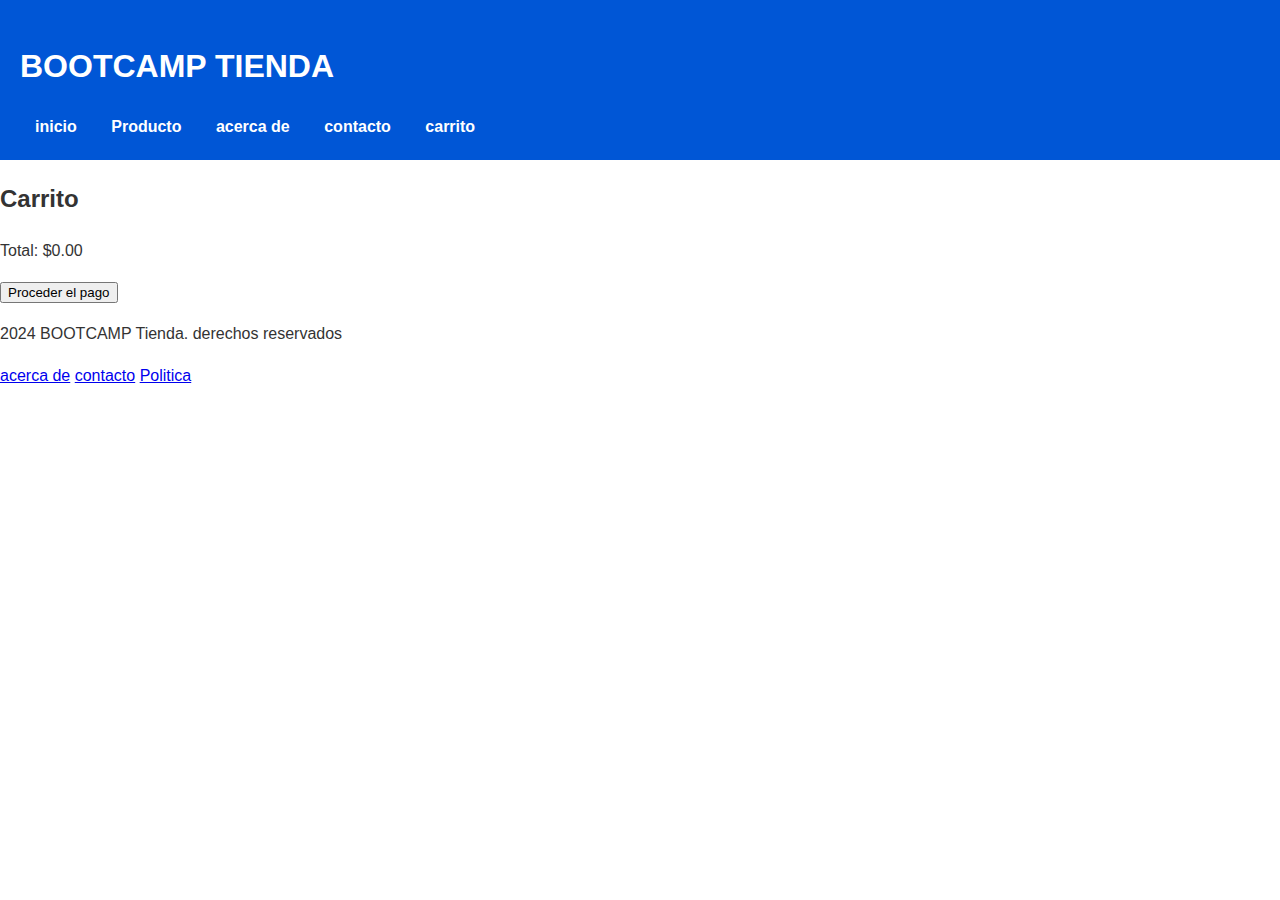
<file: carrito.html>
<!DOCTYPE html>
<html lang="UFT-8">
<head>
    <meta charset="UFT-8">
    <meta name="viewport" content="width=device-width, inicial-scale=1.0">
    <title>Carrito</title>
    <link rel="stylesheet" href="./assets/css/styles.css">
</head>
<body>
    <header class="header">
        <div class="header-content">
            <h1>BOOTCAMP TIENDA</h1>
                <nav>
                    <a href="index.html">inicio</a>
                    <a href="productos.html">Producto</a>
                    <a href="acercade.html">acerca de</a>
                    <a href="contacto.html">contacto</a>
                    <a href="carrito.html">carrito</a>    
                </nav>
         </div>
      </header>
        <section class="cart">
            <h2>Carrito</h2>
            <div class="cart-items">

            </div>
            <p class="total">Total: $<span id="cart-total">0.00</span> </p>
            <button class="btn proceed-to-checkout">Proceder el pago</button>
        </section>
   
        <footer class="footer">
            <p>2024 BOOTCAMP Tienda. derechos reservados</p>
         <div class="footer-links">
            <a href="acerca.html"> acerca de</a>
            <a href="contacto"> contacto</a>
            <a href="politica"> Politica</a>
         </div>
            </footer>
   
<script src = "./assets/js/script.js"></script>

</body>
</html>
</file>
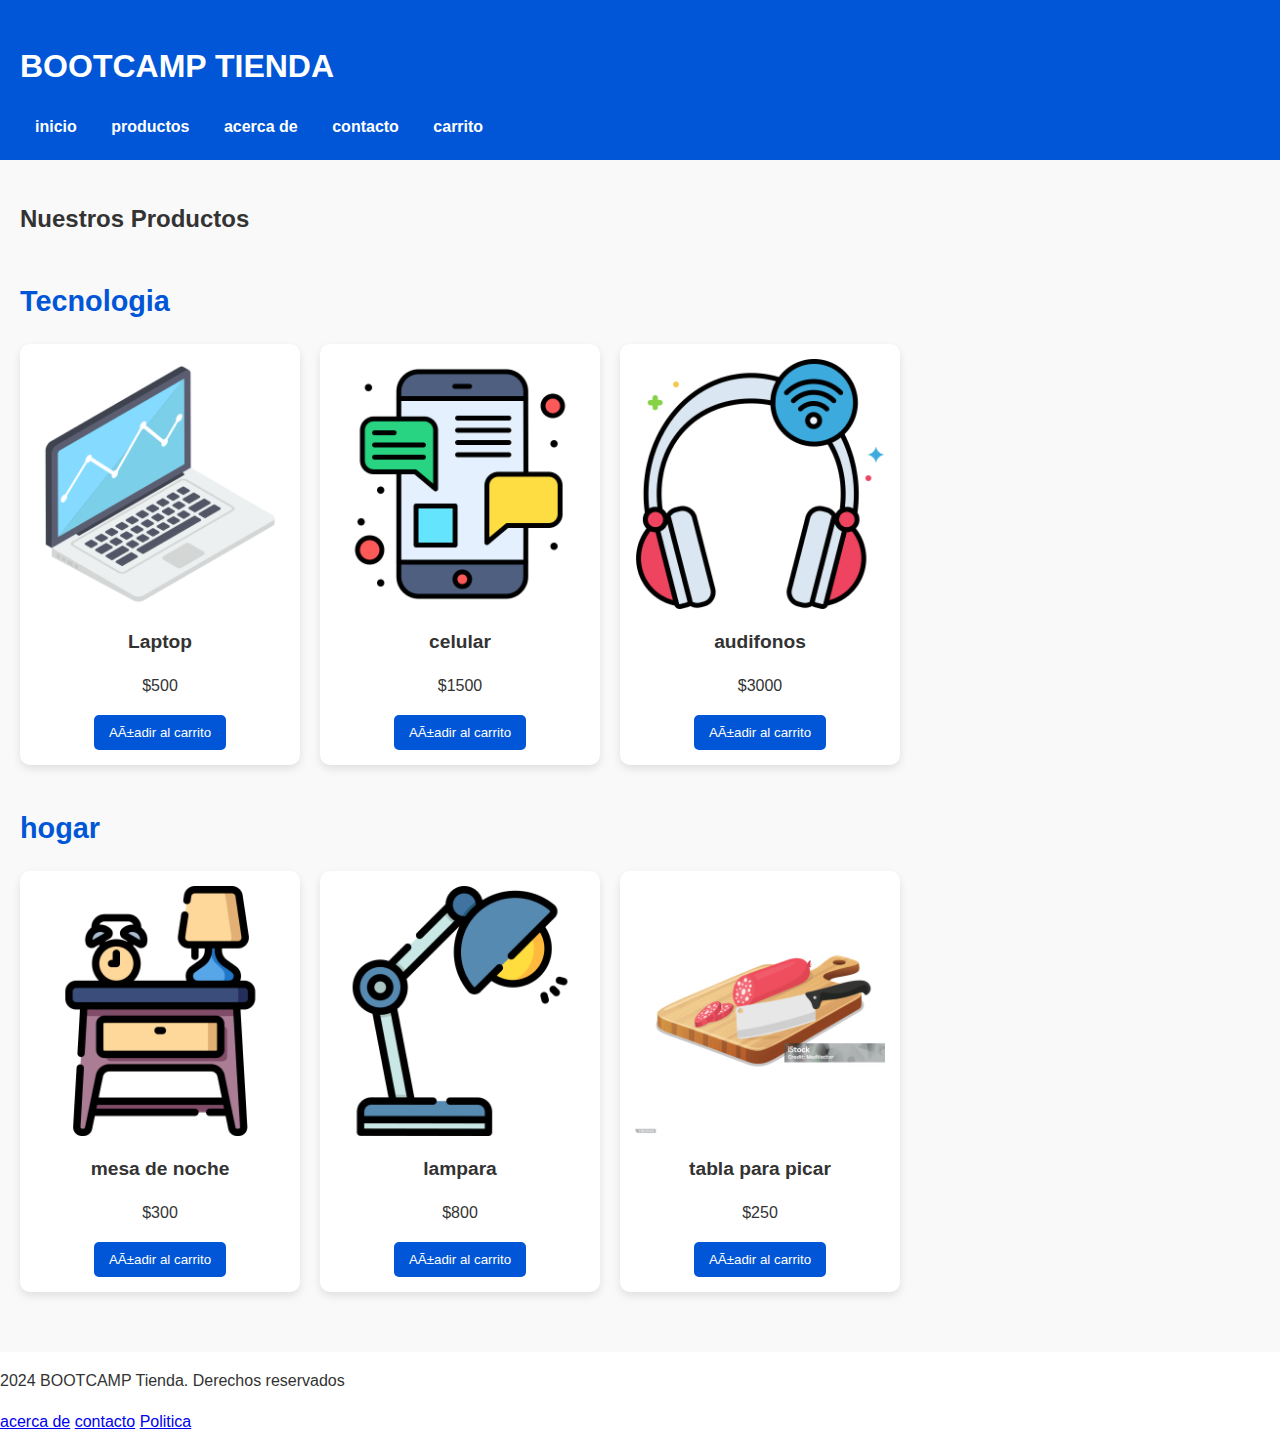
<file: productos.html>
<!DOCTYPE html>
<html lang="UFT-8">
<head>
    <meta charset="UFT-8">
    <meta name="viewport" content="width=device-width, inicial-scale=1.0">
    <title>Productos</title>
    <link rel="stylesheet" href="./assets/css/styles3.css">
    
</head>
<body>
   <header class="header">
     <div class="header-content">
        <h1>BOOTCAMP TIENDA</h1>
           <nav>
            <a href="index.html">inicio</a>
            <a href="productos.html">productos</a>
            <a href="acercade.html">acerca de</a>
            <a href="contacto.html">contacto</a>
            <a href="carrito.html">carrito</a>       
         </nav>
       </div>
    </header>

    <main class="products-page">
        <h2>Nuestros Productos</h2>

<section class="category">
    <h3>Tecnologia</h3>  
        <div class="product-list">

         <div class="product">
            <img src="./assets/img/productos/trafico-web.png"alt="Laptop">
            <h4>Laptop</h4>
            <p>$500</p>
            <button class="add-to-cart"data-id=1>Añadir al carrito</button>
         </div>
        

        <div class="product">
            <img src="./assets/img/productos/chat.png" alt="celular">
            <h4>celular</h4>
            <p>$1500</p>
            <button class="add-to-cart"data-id=2>Añadir al carrito</button>
        </div>

        <div class="product">  
            <img src="./assets/img/productos/audifonos-inalambricos.png" alt="audifonos">
            <h4>audifonos</h4>
            <p>$3000</p>
            <button class="add-to-cart"data-id=3>Añadir al carrito</button>
        </div>
    </div>
       
     </section>

     <section class="category">
        <h3>hogar</h3>
            <div class="product-list">
                <div class="product">
                <img src="./assets/img/productos/mesita-de-noche.png" alt="mesa-de-noche">
                <h4>mesa de noche</h4>
                <p>$300</p>
                <button class="add-to-cart"data-id=4>Añadir al carrito</button>
                </div>
            
    
              <div class="product">
                <img src="./assets/img/productos/lampara-de-escritorio.png" alt="lampara">
                <h4>lampara</h4>
                <p>$800</p>
                <button class="add-to-cart"data-id=5>Añadir al carrito</button>
              </div>
    
              <div class="product"> 
                <img src="./assets/img/productos/tabla-picar.jpg" alt="tabla-para-picar">
                <h4> tabla para picar</h4>
                <p>$250</p>
                <button class="add-to-cart"data-id=6>Añadir al carrito</button>
              </div>
        </div>
        </section>
        </main>

        <footer class="footer">
          <p>2024 BOOTCAMP Tienda. Derechos reservados</p>
          <div class="footer-links">
          <a href="acerca.html"> acerca de</a>
          <a href="contacto"> contacto</a>
          <a href="politica"> Politica</a>
      
          </div>
          </footer>
            <script src="./assets/js/script.js"></script>
    
</body>
</html>
</file>
<file: assets/css/styles.css>
body {
    font-family: Arial, sans-serif;
    line-height: 1.6;
    margin: 0;
    padding: 0;
    color: #333;
  }
 
  header {
    background: #0056d6;
    color: #fff;
    padding: 20px;
    display: flex;
    justify-content: space-between;
    align-items: center;
  }
 
  header nav a {
    color: white;
    text-decoration: none;
    margin: 0 15px;
    font-weight: bold;
  }
 
  header nav a:hover {
    text-decoration: underline;
  }
 
  /* Hero Section */
  .hero {
    position: relative;
    text-align: center;
    color: white;
    height: 60vh;
    display: flex;
    align-items: center;
    justify-content: center;
    background: linear-gradient(to bottom, rgba(0, 86, 214, 0.8), rgba(0, 86, 214, 0.5)), url('hero-bg.jpg');
    background-size: cover;
    background-position: center;
  }
 
  .hero-content {
    z-index: 2;
  }
 
  .hero h1 {
    font-size: 3rem;
    margin-bottom: 10px;
  }
 
  .hero-btn {
    background: white;
    color: #0056d6;
    padding: 10px 20px;
    text-decoration: none;
    font-weight: bold;
    border-radius: 5px;
    transition: 0.3s ease;
  }
 
  .hero-btn:hover {
    background: #003c99;
    color: white;
  }
 
  /* Products Section */
  .products {
    background: #f9f9f9;
    padding: 40px;
    text-align: center;
  }
 
  .product-list {
    display: flex;
    justify-content: space-around;
    gap: 20px;
    flex-wrap: wrap;
  }
 
  .product {
    background: white;
    padding: 20px;
    border: 1px solid #ddd;
    border-radius: 8px;
    box-shadow: 0 4px 8px rgba(0, 0, 0, 0.1);
    width: 30%;
  }
 
  .product img {
    width: 100%;
    border-radius: 8px;
  }
 
  .product button {
    background: #0056d6;
    color: white;
    border: none;
    padding: 10px 15px;
    border-radius: 5px;
    cursor: pointer;
    transition: 0.3s ease;
  }
 
  .product button:hover {
    background: #003c99;
  }
 
  /* Features Section */
  .features {
    padding: 40px;
    background: #fff;
    text-align: center;
  }
 
  .feature-list {
    display: flex;
    justify-content: space-around;
    gap: 20px;
  }
 
  .feature {
    flex: 1;
    text-align: center;
    padding: 20px;
  }
 
  .feature img {
    width: 80px;
    height: 80px;
    margin-bottom: 10px;
  }
</file>
<file: assets/css/styles3.css>
/* General Styles for Product Page */
.products-page {
    padding: 20px;
    background-color: #f9f9f9;
  }
  
  .category {
    margin: 40px 0;
  }
  
  .category h3 {
    font-size: 1.8rem;
    margin-bottom: 20px;
    color: #0056d6;
  }
  
  .product-list {
    display: flex;
    gap: 20px;
    flex-wrap: wrap;
  }
  
  .product {
    background: white;
    padding: 15px;
    border-radius: 10px;
    text-align: center;
    box-shadow: 0 4px 8px rgba(0, 0, 0, 0.1);
    width: 250px;
    transition: transform 0.3s ease, box-shadow 0.3s ease;
  }
  
  .product img {
    width: 100%;
    height: auto;
    border-radius: 8px;
    transition: transform 0.3s ease;
  }
  
  .product:hover {
    transform: translateY(-10px);
    box-shadow: 0 6px 12px rgba(0, 0, 0, 0.2);
  }
  
  .product:hover img {
    transform: scale(1.1);
  }
  
  .product h4 {
    font-size: 1.2rem;
    margin: 10px 0;
  }
  
  .product p {
    font-size: 1rem;
    color: #333;
  }
  
  .product button {
    background: #0056d6;
    color: white;
    padding: 10px 15px;
    border: none;
    border-radius: 5px;
    cursor: pointer;
    transition: background-color 0.3s ease;
  }
  
  .product button:hover {
    background-color: #003c99;
  }

  body {
    font-family: Arial, sans-serif;
    line-height: 1.6;
    margin: 0;
    padding: 0;
    color: #333;
  }
 
  header {
    background: #0056d6;
    color: #fff;
    padding: 20px;
    display: flex;
    justify-content: space-between;
    align-items: center;
  }
 
  header nav a {
    color: white;
    text-decoration: none;
    margin: 0 15px;
    font-weight: bold;
  }
 
  header nav a:hover {
    text-decoration: underline;
  }
 
  /* Hero Section */
  .hero {
    position: relative;
    text-align: center;
    color: white;
    height: 60vh;
    display: flex;
    align-items: center;
    justify-content: center;
    background: linear-gradient(to bottom, rgba(0, 86, 214, 0.8), rgba(0, 86, 214, 0.5)), url('hero-bg.jpg');
    background-size: cover;
    background-position: center;
  }
 
  .hero-content {
    z-index: 2;
  }
 
  .hero h1 {
    font-size: 3rem;
    margin-bottom: 10px;
  }
 
  .hero-btn {
    background: white;
    color: #0056d6;
    padding: 10px 20px;
    text-decoration: none;
    font-weight: bold;
    border-radius: 5px;
    transition: 0.3s ease;
  }
 
  .hero-btn:hover {
    background: #003c99;
    color: white;
  }
</file>
